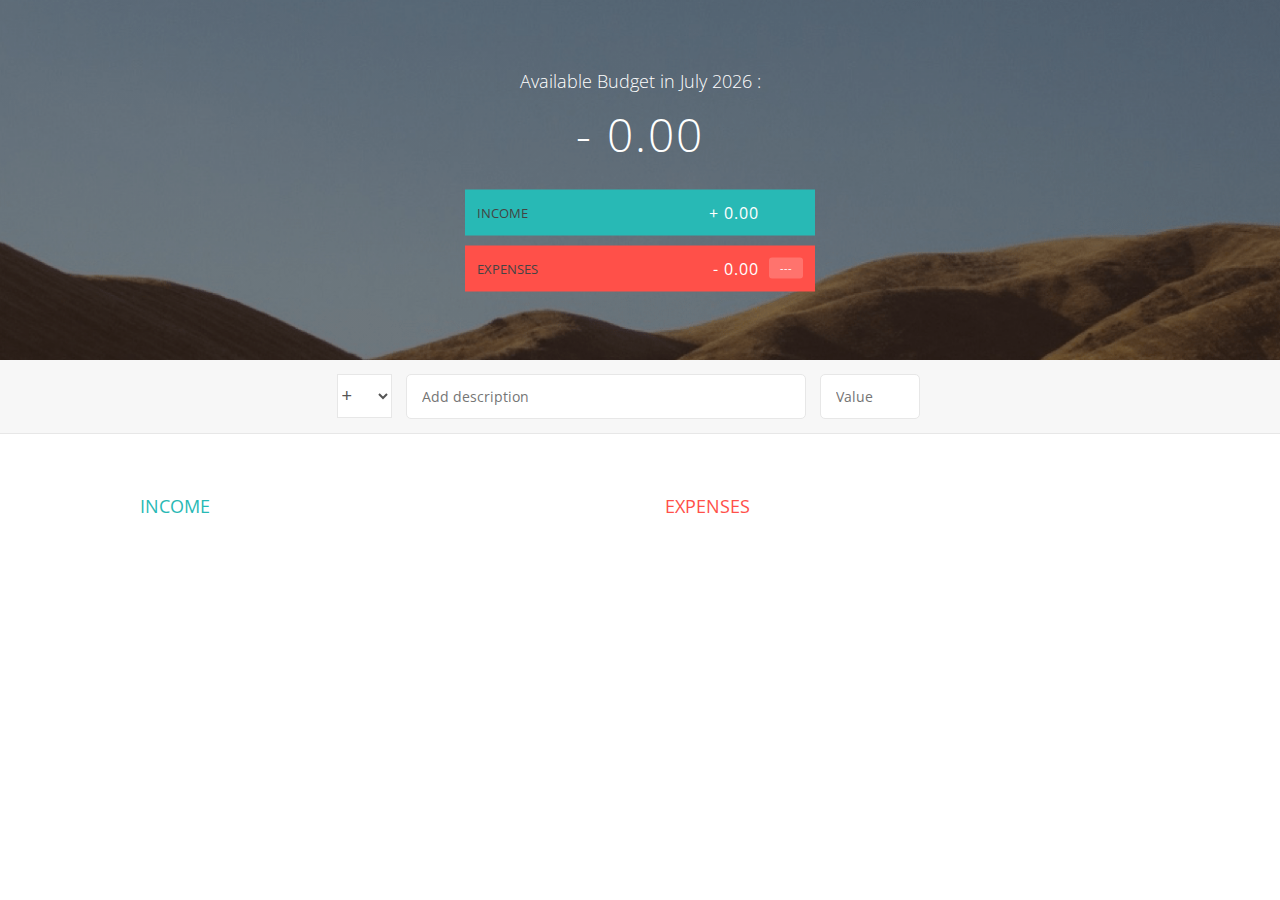
<file: JS Bugety/index.html>
<!DOCTYPE html>
<html lang="en">
    <head>
        <meta charset="UTF-8">
        <link href="https://fonts.googleapis.com/css?family=Open+Sans:100,300,400,600" rel="stylesheet" type="text/css">
        <link href="http://code.ionicframework.com/ionicons/2.0.1/css/ionicons.min.css" rel="stylesheet" type="text/css">
        <link type="text/css" rel="stylesheet" href="style.css">
        <title>Budgety</title>
    </head>
    <body>
        
        <div class="top">
            <div class="budget">
                <div class="budget__title">
                    Available Budget in <span class="budget__title--month">%Month%</span>:
                </div>
                
                <div class="budget__value">+ 2,345.64</div>
                
                <div class="budget__income clearfix">
                    <div class="budget__income--text">Income</div>
                    <div class="right">
                        <div class="budget__income--value">+ 4,300.00</div>
                        <div class="budget__income--percentage">&nbsp;</div>
                    </div>
                </div>
                
                <div class="budget__expenses clearfix">
                    <div class="budget__expenses--text">Expenses</div>
                    <div class="right clearfix">
                        <div class="budget__expenses--value">- 1,954.36</div>
                        <div class="budget__expenses--percentage">45%</div>
                    </div>
                </div>
            </div>
        </div>

        
        
        
        <div class="bottom">
            <div class="add">
                <div class="add__container">
                    <select class="add__type">
                        <option value="inc" selected>+</option>
                        <option value="exp">-</option>
                    </select>
                    <input type="text" class="add__description" placeholder="Add description">
                    <input type="number" class="add__value" placeholder="Value">
                    <button class="add__btn"><i class="ion-ios-checkmark-outline"></i></button>
                </div>
            </div>
            
            <div class="list container clearfix">
                <div class="income">
                    <h2 class="icome__title">Income</h2>
                    
                    <div class="income__list">
                       
                        <!--
                        <div class="item clearfix" id="income-0">
                            <div class="item__description">Salary</div>
                            <div class="right clearfix">
                                <div class="item__value">+ 2,100.00</div>
                                <div class="item__delete">
                                    <button class="item__delete--btn"><i class="ion-ios-close-outline"></i></button>
                                </div>
                            </div>
                        </div>
                        
                        <div class="item clearfix" id="income-1">
                            <div class="item__description">Sold car</div>
                            <div class="right clearfix">
                                <div class="item__value">+ 1,500.00</div>
                                <div class="item__delete">
                                    <button class="item__delete--btn"><i class="ion-ios-close-outline"></i></button>
                                </div>
                            </div>
                        </div>
                        -->
                        
                    </div>
                </div>
                
                
                
                <div class="expenses">
                    <h2 class="expenses__title">Expenses</h2>
                    
                    <div class="expenses__list">
                       
                        <!--
                        <div class="item clearfix" id="expense-0">
                            <div class="item__description">Apartment rent</div>
                            <div class="right clearfix">
                                <div class="item__value">- 900.00</div>
                                <div class="item__percentage">21%</div>
                                <div class="item__delete">
                                    <button class="item__delete--btn"><i class="ion-ios-close-outline"></i></button>
                                </div>
                            </div>
                        </div>

                        <div class="item clearfix" id="expense-1">
                            <div class="item__description">Grocery shopping</div>
                            <div class="right clearfix">
                                <div class="item__value">- 435.28</div>
                                <div class="item__percentage">10%</div>
                                <div class="item__delete">
                                    <button class="item__delete--btn"><i class="ion-ios-close-outline"></i></button>
                                </div>
                            </div>
                        </div>
                        -->
                        
                    </div>
                </div>
            </div>
            
            
        </div>
        
        <script src="app.js"></script>
    </body>
</html>
</file>
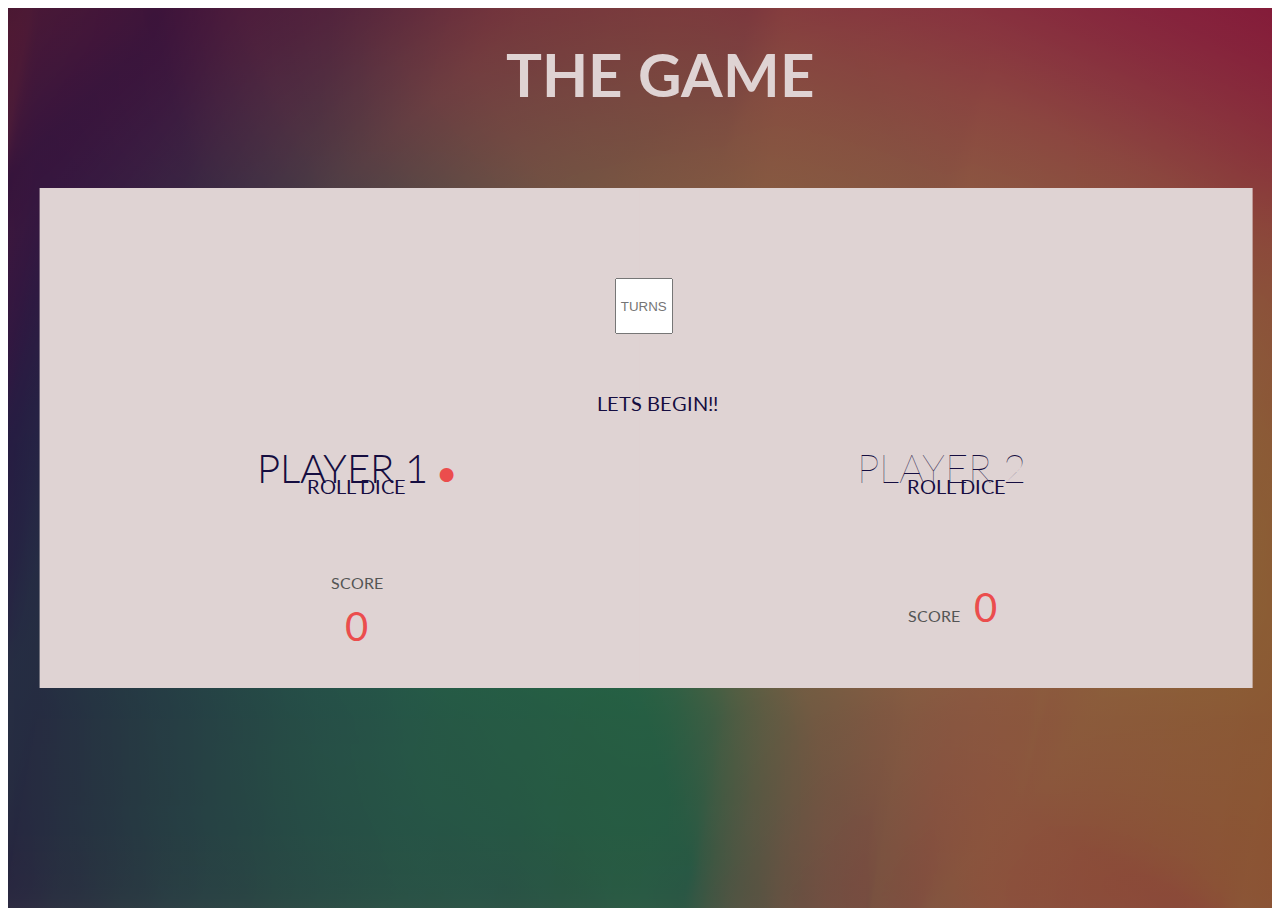
<file: JS Dice Game/index.html>
<!DOCTYPE html>
<html>
<head>
    <meta charset="utf-8" />
    <meta http-equiv="X-UA-Compatible" content="IE=edge">
    <title>Page Title</title>
    <meta name="viewport" content="width=device-width, initial-scale=1">
    <link rel="stylesheet" type="text/css" media="screen" href="main.css" />
    <link href="https://fonts.googleapis.com/css?family=Lato" rel="stylesheet">
    
</head>
<body>
    <div class="container">
     <header>The game</header> 

     <div class="wrapper clearfix">
     <div class="player-1-panel active">
         <div class="player-name">Player 1</div>
         
             <img class="dice dice1" src="dice-1.png" alt="dice of player 1" id="dice1"><br/>
       
             <button class="roll-dice" id="roll-dice-1">Roll Dice</button>

             <div class="score" id="score1">
                 <div >Score</div>
                 <div class="score-value score-1-value">32</div>
             </div>
         
     </div>
     <div class="player-2-panel">
        <div class="player-name">Player 2</div>
        <img src="dice-1.png" class="dice dice2" alt="dice of player 1" id="dice2"><br/>
        <button class="roll-dice" id="roll-dice-2">Roll Dice</button>
        <div class="score" id="score2">
            <span >Score</span>
            <div class="score-value score-2-value">32</div>
        </div>
        </div>
    </div>
    <input class="turns" type="text" placeholder="TURNS">
    <button class="begin">lets begin!!</button>
    <div class="winner">winner !!</div>
    </div>
    
    <script src="script.js"></script>
</body>
</html>
</file>
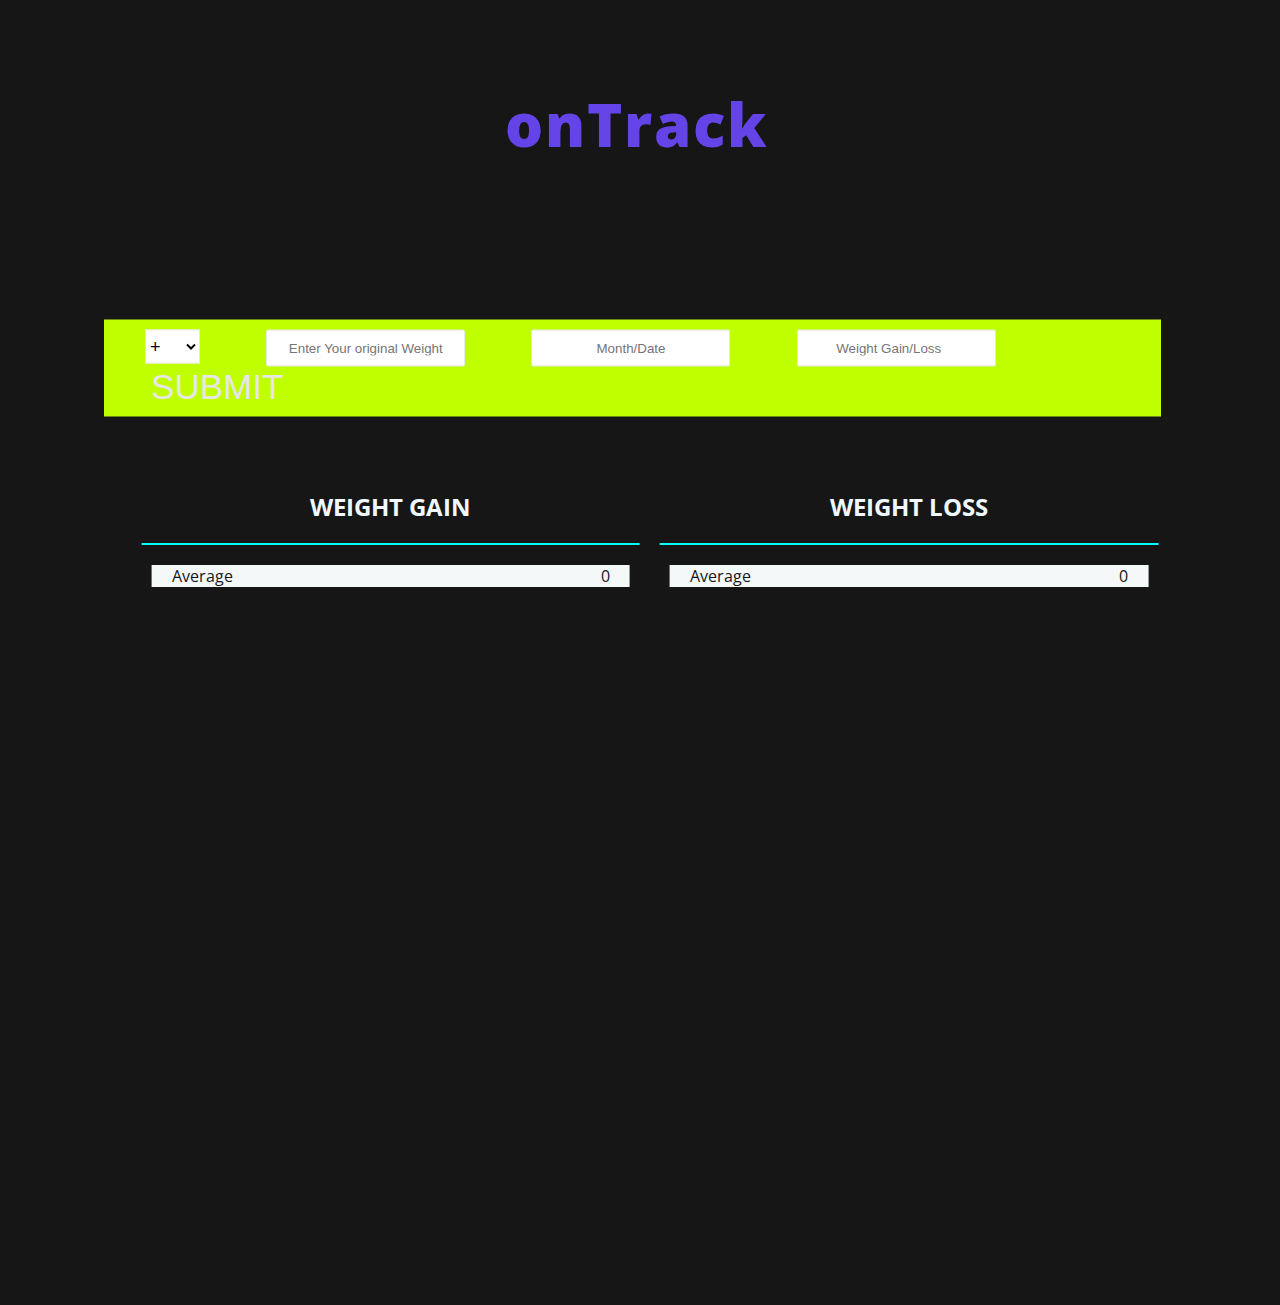
<file: onTrack/index.htm>
<html>
    <head>
        <head>
            <meta charset="UTF-8">
            <link href="https://fonts.googleapis.com/css?family=Open+Sans" rel="stylesheet">
            <link type="text/css" rel="stylesheet" href="style.css">
            <title>onTrack</title>
        </head>
    </head>
    <body>
        <div class="clearfix container">
        <header>onTrack</header>
        <div class="display__originalWeight circle"><!--<div class="originalWeight__text"></div>--></div>
        <form class="clearfix weightInputForm">
            <select class="inputIncDec">
                <option value="gain">+</option>
                <option value="loss">-</option>
            </select>
            <input type="text" placeholder="Enter Your original Weight" class="input input__originalWeight">
            <input type="text" placeholder="Month/Date" class="input input__month">
            <input type="number" placeholder="Weight Gain/Loss" class="input input__weightchange">
            <button type="button" class="btn__submit">Submit</button>
        </form>
        
        <div class=" list container clearfix">
            <div class="weightGain__list">
                <h2>weight gain</h2>
                <div class="weightGain__list__element">

                        <div class="list__average"> 
                                <div class="list__element__average">Average</div>
                                    
                                    <div class="right clearfix">
                                        <div class="list__element__value list__element__gainAvg__value">0</div>
                                    </div>
                        </div>
                    
                   <!-- <div class="item"> 
                            <div class="list__element__month">july</div>
                                
                                <div class="right clearfix">
                                    <div class="list__element__value">3</div>
                                    <div class="item__delete">
                                        <button class="item__delete--btn">x</button>
                                    </div>
                                </div>
                    </div>

                    <div class="item"> 
                            <div class="list__element__month">july</div>
                                
                                <div class="right clearfix">
                                    <div class="list__element__value">3</div>
                                    <div class="item__delete">
                                        <button class="item__delete--btn">x</button>
                                    </div>
                                </div>
                    </div>

                    <div class="item"> 
                            <div class="list__element__month">july</div>
                                
                                <div class="right clearfix">
                                    <div class="list__element__value">3</div>
                                    <div class="item__delete">
                                        <button class="item__delete--btn">x</button>
                                    </div>
                                </div>
                    </div>-->
                    
                </div> 
            </div>
        
            <div class="weightLoss__list">
                <h2>Weight loss</h2>
                <div class="weightLoss__list__element">

                        <div class="list__average"> 
                                <div class="list__element__average">Average</div>
                                    
                                    <div class="right clearfix">
                                        <div class="list__element__value list__element__lossAvg__value">0</div>
                                    </div>
                        </div>
                      
                      <!--  <div class="item"> 
                                <div class="list__element__month">july</div>
                                    
                                    <div class="right clearfix">
                                        <div class="list__element__value">3</div>
                                        <div class="item__delete">
                                            <button class="item__delete--btn">x</button>
                                        </div>
                                    </div>
                        </div>
                        <div class="item"> 
                                <div class="list__element__month">july</div>
                                    
                                    <div class="right clearfix">
                                        <div class="list__element__value">3</div>
                                        <div class="item__delete">
                                            <button class="item__delete--btn">x</button>
                                        </div>
                                    </div>
                        </div> -->
                </div>
            </div>
        </div>
    </div>
    <script src="app.js"></script>
    </body>
</html>
</file>
<file: JS Bugety/style.css>
/**********************************************
*** GENERAL
**********************************************/

* {
    margin: 0;
    padding: 0;
    box-sizing: border-box;
}

.clearfix::after {
    content: "";
    display: table;
    clear: both;
}

body {
    color: #555;
    font-family: Open Sans;
    font-size: 16px;
    position: relative;
    height: 100vh;
    font-weight: 400;
}

.right { float: right; }
.red { color: #FF5049 !important; }
.red-focus:focus { border: 1px solid #FF5049 !important; }

/**********************************************
*** TOP PART
**********************************************/

.top {
    height: 40vh;
    background-image: linear-gradient(rgba(0, 0, 0, 0.35), rgba(0, 0, 0, 0.35)), url(back.png);
    background-size: cover;
    background-position: center;
    position: relative;
}

.budget {
    position: absolute;
    width: 350px;
    top: 50%;
    left: 50%;
    transform: translate(-50%, -50%);
    color: #fff;
}

.budget__title {
    font-size: 18px;
    text-align: center;
    margin-bottom: 10px;
    font-weight: 300;
}

.budget__value {
    font-weight: 300;
    font-size: 46px;
    text-align: center;
    margin-bottom: 25px;
    letter-spacing: 2px;
}

.budget__income,
.budget__expenses {
    padding: 12px;
    text-transform: uppercase;
}

.budget__income {
    margin-bottom: 10px;
    background-color: #28B9B5;
}

.budget__expenses {
    background-color: #FF5049;
}

.budget__income--text,
.budget__expenses--text {
    float: left;
    font-size: 13px;
    color: #444;
    margin-top: 2px;
}

.budget__income--value,
.budget__expenses--value {
    letter-spacing: 1px;
    float: left;
}

.budget__income--percentage,
.budget__expenses--percentage {
    float: left;
    width: 34px;
    font-size: 11px;
    padding: 3px 0;
    margin-left: 10px;
}

.budget__expenses--percentage {
    background-color: rgba(255, 255, 255, 0.2);
    text-align: center;
    border-radius: 3px;
}


/**********************************************
*** BOTTOM PART
**********************************************/

/***** FORM *****/
.add {
    padding: 14px;
    border-bottom: 1px solid #e7e7e7;
    background-color: #f7f7f7;
}

.add__container {
    margin: 0 auto;
    text-align: center;
}

.add__type {
    width: 55px;
    border: 1px solid #e7e7e7;
    height: 44px;
    font-size: 18px;
    color: inherit;
    background-color: #fff;
    margin-right: 10px;
    font-weight: 300;
    transition: border 0.3s;
}

.add__description,
.add__value {
    border: 1px solid #e7e7e7;
    background-color: #fff;
    color: inherit;
    font-family: inherit;
    font-size: 14px;
    padding: 12px 15px;
    margin-right: 10px;
    border-radius: 5px;
    transition: border 0.3s;
}

.add__description { width: 400px;}
.add__value { width: 100px;}

.add__btn {
    font-size: 35px;
    background: none;
    border: none;
    color: #28B9B5;
    cursor: pointer;
    display: inline-block;
    vertical-align: middle;
    line-height: 1.1;
    margin-left: 10px;
}

.add__btn:active { transform: translateY(2px); }

.add__type:focus,
.add__description:focus,
.add__value:focus {
    outline: none;
    border: 1px solid #28B9B5;
}

.add__btn:focus { outline: none; }

/***** LISTS *****/
.container {
    width: 1000px;
    margin: 60px auto;
}

.income {
    float: left;
    width: 475px;
    margin-right: 50px;
}

.expenses {
    float: left;
    width: 475px;
}

h2 {
    text-transform: uppercase;
    font-size: 18px;
    font-weight: 400;
    margin-bottom: 15px;
}

.icome__title { color: #28B9B5; }
.expenses__title { color: #FF5049; }

.item {
    padding: 13px;
    border-bottom: 1px solid #e7e7e7;
}

.item:first-child { border-top: 1px solid #e7e7e7; }
.item:nth-child(even) { background-color: #f7f7f7; }

.item__description {
    float: left;
}

.item__value {
    float: left;
    transition: transform 0.3s;
}

.item__percentage {
    float: left;
    margin-left: 20px;
    transition: transform 0.3s;
    font-size: 11px;
    background-color: #FFDAD9;
    padding: 3px;
    border-radius: 3px;
    width: 32px;
    text-align: center;
}

.income .item__value,
.income .item__delete--btn {
    color: #28B9B5;
}

.expenses .item__value,
.expenses .item__percentage,
.expenses .item__delete--btn {
    color: #FF5049;
}


.item__delete {
    float: left;
}

.item__delete--btn {
    font-size: 22px;
    background: none;
    border: none;
    cursor: pointer;
    display: inline-block;
    vertical-align: middle;
    line-height: 1;
    display: none;
}

.item__delete--btn:focus { outline: none; }
.item__delete--btn:active { transform: translateY(2px); }

.item:hover .item__delete--btn { display: block; }
.item:hover .item__value { transform: translateX(-20px); }
.item:hover .item__percentage { transform: translateX(-20px); }


.unpaid {
    background-color: #FFDAD9 !important;
    cursor: pointer;
    color: #FF5049;

}

.unpaid .item__percentage { box-shadow: 0 2px 6px 0 rgba(0, 0, 0, 0.1); }
.unpaid:hover .item__description { font-weight: 900; }
</file>
<file: JS Dice Game/main.css>
.container{
    
        background-image: linear-gradient(rgba(62, 20, 20, 0.6), rgba(62, 20, 20, 0.6)), url(background.png);
        background-size: cover;
        background-repeat: no-repeat;
        height: 100vh;
        font-family: 'lato';
        position: relative;
        color:  rgb(223, 211, 211);
        text-transform: uppercase;
        
}

header{
position: absolute;
left: 50%;
transform: translateX(-50%);
padding:10px;
margin: 20px;
text-transform: uppercase;
color:  rgb(223, 211, 211);
font-size: 60px;
font-weight: bold;
overflow: hidden;
}
.clearfix::after {
    content: "";
    display: table;
    clear: both;
}

.wrapper{
    width: 95%;
    position: absolute;
    color: #555;
    border-radius: 3px;
    top: 20%;
    left: 50%;
    transform: translate(-50%,-50%);
    box-shadow:  0px 10px 50px rgba(0, 0, 0, 0.3);
    
}

.active { background-color: aliceblue; }
.active .player-name { font-weight: 300; }

.active .player-name::after {
    content: "\2022"; 
    font-size: 47px;
    position: absolute;
    color: #EB4D4D;
    top: 4px;
    left: 100%;
    z-index: 1;
    
    
}

.player-1-panel,
.player-2-panel{
    border: none;
    position: absolute;
    text-align: center;
    align-content: center;
    width: 51%;
    height: 500px;
    background-color:rgb(223, 211, 211);
    z-index: 4;
}

.player-2-panel{ 
    float: right;
    left:50%;
}
.player-name{
    position: absolute;
    left:33%;
    padding: 5px;
    margin: 10px;
    font-weight: 100;
    align-content: center;
    font-size: 40px;
    color: rgb(21,13,64);
}

.dice{
    position: absolute;
    top: 20%;
    left:40%;
    width: 100px;
    height: 100px;
    padding:5px;
    margin: 20px;
    border-radius: 30px;

}
.roll-dice,
.begin,
.btn{
    font-family: 'lato';
    text-transform: uppercase;
    margin: 10px;
    color: rgb(21,13,64);
    background: none;
    font-size: 20px;
    border: none;
    text-transform: uppercase;
    cursor: pointer;
}
.roll-dice{
    position: absolute;
    top: 55%;
    left:41%;
}
.begin{
display: block;
position: absolute;
text-align: center;
width: 200px;
height: 50px;
top:40%;
left:42.7%;
z-index: 3;
}

.score{
    position: absolute;
    top: 75%;
    left:42%;
    
    padding: 5px;
    margin: 5px;
     text-align: center;
    padding: 5px;
    margin: 5px;
   
    width: 100px;
    height: 100px;
    
}
.score-value{
    padding: 5px;
    margin: 5px;
    font-family:"lato";
    font-size: 40px;
    color:  #EB4D4D;
   display: inline-block;
}
.winner{
    font-family: "lato";
    position: absolute;
    text-align: center;
    font-size: 30px;
    text-transform: uppercase;
    font-weight: 100;
    top: 60%;
    left: 44.7%;
    background:none;
    color:  #EB4D4D;
    width: 150px;
    height: 150px;
    border-radius: 20px;
    z-index: 2;
}
.turns{
display: block;
position: absolute;
text-align: center;
width: 50px;
height: 50px;
top:30%;
left:48%;


    

}
</file>
<file: onTrack/style.css>
body{
    margin: 0;
    padding: 0;
    background: rgb(22, 22, 22);
    position: relative;
    font-family: 'Open Sans', sans-serif;
}
.container{
height: 95vh;
width: 90%;
position: absolute;
top: 50%;
left:50%; 
transform: translate(-50%,-50%);
}

.clearfix::after {
    content: "";
    display: table;
    clear: both;
}

header{
    font-size: 60px;
    /*font-family: 'lato',cursive;*/
    font-family: 'Open Sans', sans-serif;
    font-weight: 800;
    color: #6444e7;
    padding: 20px;
    margin: 40px;
    transform: translateX(-3px);
    text-align: center;
    letter-spacing: 2px;
}

.weightInputForm{
    background-color: /*#A4A4A4;*/#BFFF00;
    padding: 10px;
    margin: 40px;
    width: 90%;
    position: absolute;
    top: 30%;
    align-content: center;
}

.inputIncDec{
    width: 55px;
    border: 1px solid #e7e7e7;
    height: 34px;
    font-size: 18px;
    color: inherit;
    background-color: #fff;
    margin:0 3%;
    font-weight: 300;
    transition: border 0.3s;
}
.btn__submit{
    font-size: 35px;
    background: none;
    border: none;
    color:#e7e7e7;
    cursor: pointer;
    display: inline-block;
    vertical-align: middle;
    line-height: 1.1;
    margin:0 3%;
    text-transform: uppercase;
}
.input{
    
    
    padding: 10px;
    margin:0 3%;
    text-align: center;
    border: 1px solid #e7e7e7;
    border-radius: 2px;
    display: inline;
}
 /*.input__goalWeight{
    
}*/
.list{
   position: absolute;
   top:100%;
   width: 90%;
    
}
h2{
    text-transform: uppercase;
    text-align: center;
    color: aliceblue;
    font-family: 'Open Sans', sans-serif;
    border-bottom: solid 2px aqua;
    padding:20px;
    margin: 10px;
}
.weightGain__list,
.weightLoss__list{
    position: absolute;
    width: 50%;
    float: left;
    margin:10px;
}
.weightLoss__list{
    position: absolute;
    width: 50%;
    left:50%;
    float: left;
    margin:10px;
}

.item{
    background-color:#424242 ;
    color: aliceblue;
    margin: 20px;
}
.list__element__month,
.list__element__average{
    display: inline;
    padding-left: 20px;

}
.list__element__value,
list__element__gainAvg__value,
list__element__lossAvg__value{
display: inline;
padding-right: 20px;
}
.right{
    float: right;
}
.item__delete{
    display: inline;
    display: none;
}
.item__delete--btn:focus { outline: none; }
.item__delete--btn:active { transform: translateY(2px); }

.item:hover .item__delete--btn { display: block; }
.item:hover .list__element__value { transform: translateX(-20px); }
.item:hover .item__percentage { transform: translateX(-20px); }

.display__originalWeight{
text-align: center;
color: #FE642E;
width: 70px;
height: 70px;
background-color: #e7e7e7;
position: absolute;
top: 16%;
left: 44%;
transform: translate(50%,50%);
display: none;
}

.circle{
    
        -webkit-shape-outside: circle(50% at 50% 50%);
        shape-outside: circle(50% at 50% 50%);
        -webkit-clip-path: circle(50% at 50% 50%);
        clip-path: circle(50% at 50% 50%);
}
.originalWeight__text{
    padding: 20px;
}

.list__average{
    background-color:rgb(244, 248, 248) ;
    color: #181717;
    margin: 20px;
}
</file>
